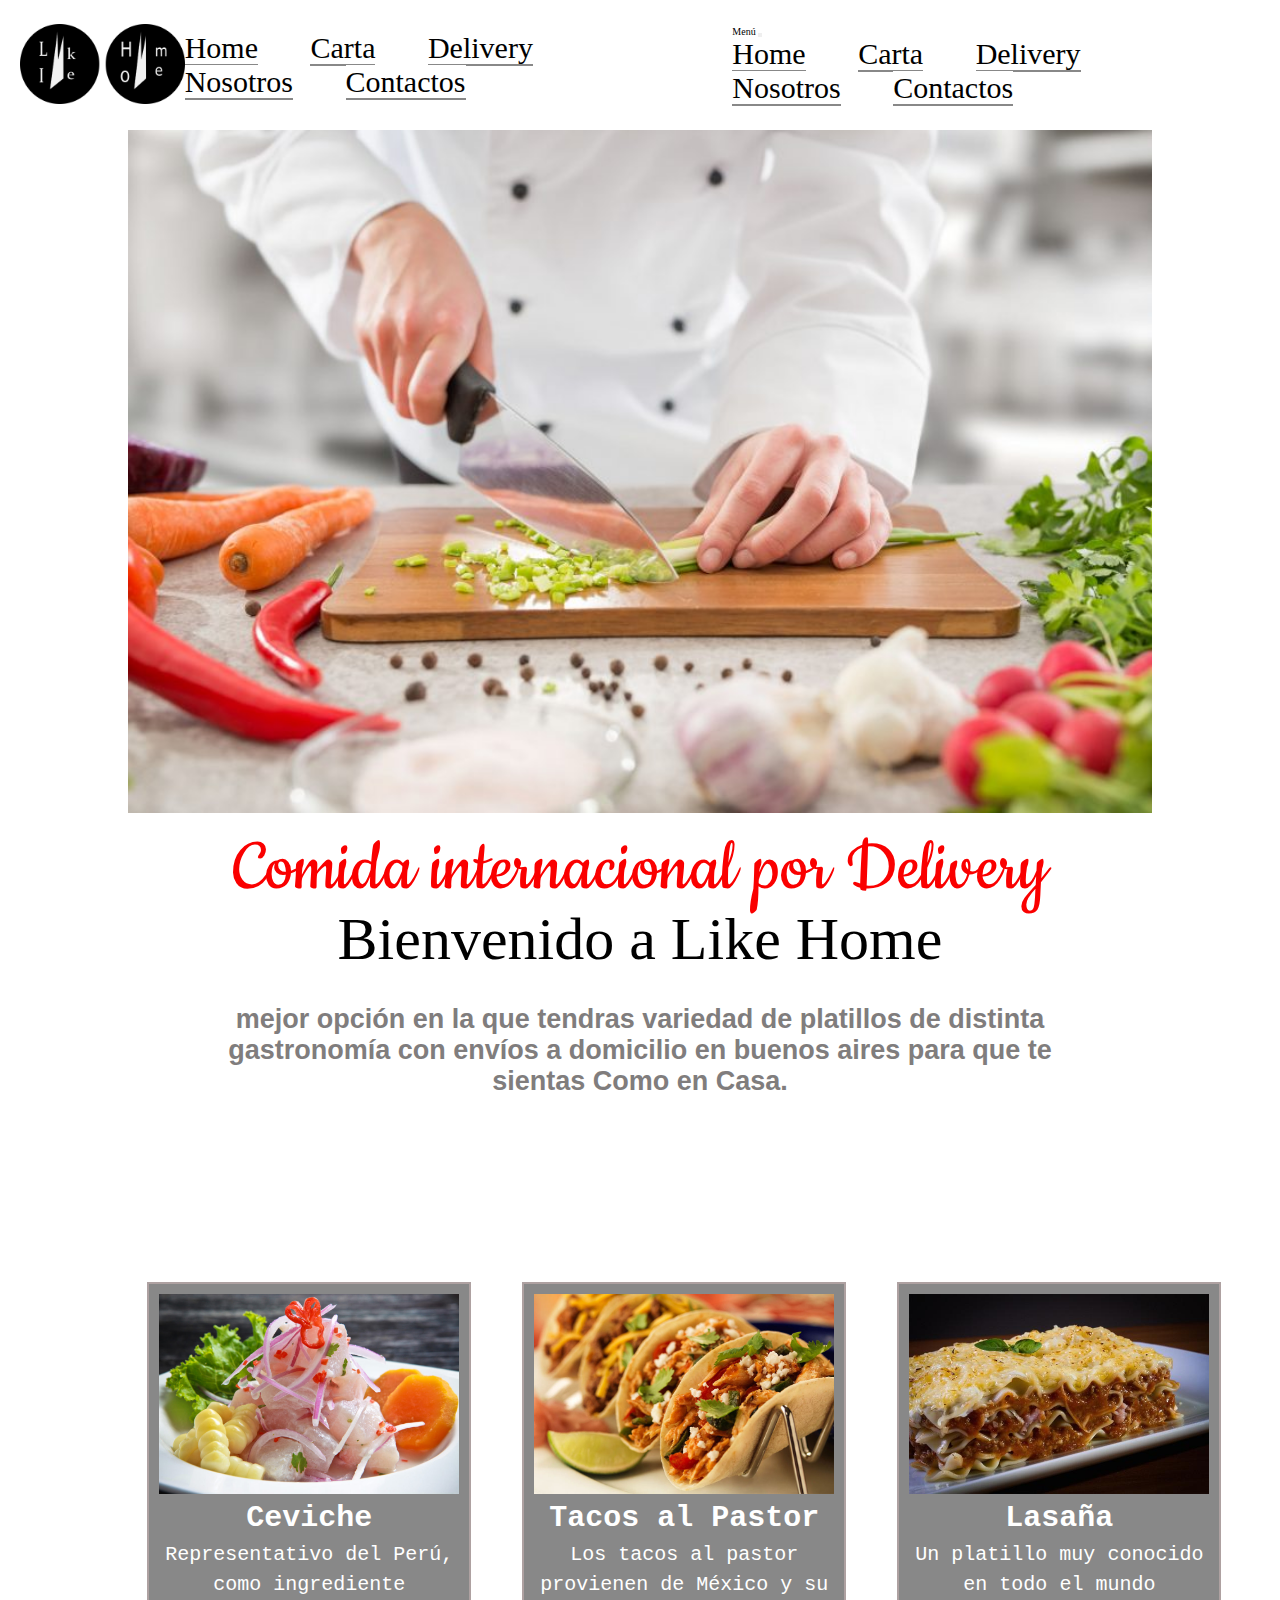
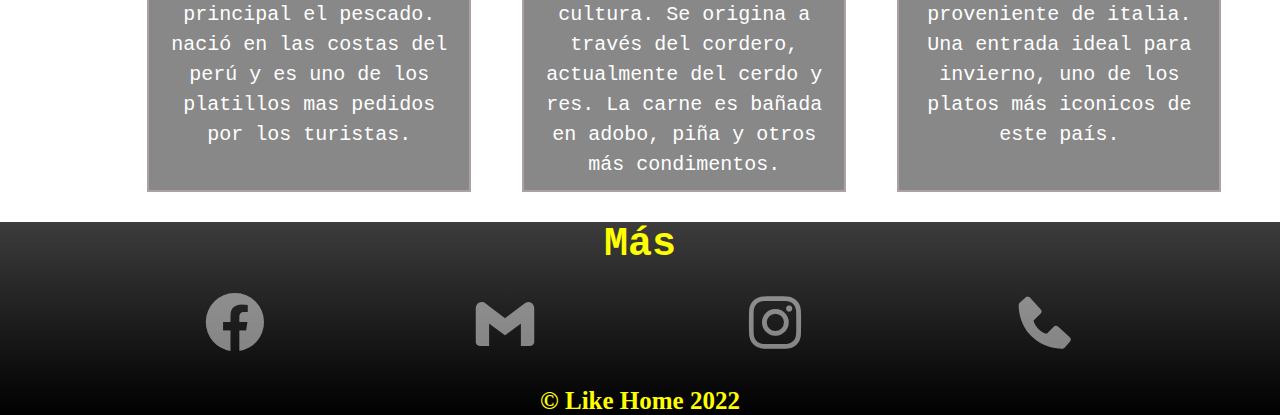
<file: index.html>
<!DOCTYPE html>
<html lang="es">
<head>
    <meta charset="UTF-8" />
    <meta http-equiv="X-UA-Compatible" content="IE=edge" />
    <meta name="description" content="Somos una cadena de restaurantes por Delivery de excelente sabor y calidad en Buenos Aires, Argentina especializado en la comida Mexicana, Italiana y Peruana. ">
    <meta name="keywrods" content="comida rapida, comida Delivery, comida mexicana, Comida peruana, comida italiana, like home">
    <meta name="viewport" content="width=device-width, initial-scale=1.0px" />
    <link href="https://cdn.jsdelivr.net/npm/bootstrap@5.1.3/dist/css/bootstrap.min.css" rel="stylesheet"
    integrity="sha384-1BmE4kWBq78iYhFldvKuhfTAU6auU8tT94WrHftjDbrCEXSU1oBoqyl2QvZ6jIW3" crossorigin="anonymous" />
    <link rel="stylesheet" href="style.css" />
    <title>Like Home</title>
    <link rel="preconnect" href="https://fonts.googleapis.com" />
    <link rel="preconnect" href="https://fonts.gstatic.com" crossorigin />
    <link href="https://fonts.googleapis.com/css2?family=Cookie&display=swap" rel="stylesheet" />
    <link href="https://unpkg.com/boxicons@2.1.1/css/boxicons.min.css" rel="stylesheet" />
</head>
<body>
    <div id="main">
        <header>
            <a href="index.html"><img class="tamañoLogo" src="img/logo.png" /></a>
            <nav>
                <ul class="navbarNav">
                    <li>
                        <a class="transitionNav" href="index.html">Home</a>
                    </li>
                    <li>
                        <a class="transitionNav" href="html/carta.html">Carta</a>
                    </li>
                    <li>
                        <a class="transitionNav" href="html/delivery.html">Delivery</a>
                    </li>
                    <li>
                        <a class="transitionNav" href="html/nosotros.html">Nosotros</a>
                    </li>
                    <li>
                        <a class="transitionNav" href="html/contactos.html">Contactos</a>
                    </li>
                </ul>
            </nav>
            <a class="btn" data-bs-toggle="offcanvas" href="#offcanvasExample" role="button" aria-controls="offcanvasExample">
                <span class="btn_mobile">
                    <i id="menú" class='bx bx-menu'></i>
                </span>
            </a>
            <div class="offcanvas offcanvas-start" tabindex="-1" id="offcanvasExample" aria-labelledby="offcanvasExampleLabel">
                <div class="d-flex justify-content-between">
                    <span class="MenúDesplegable">Menú</span>
                    <button id="BotonCerrarNav" type="button" class="btn-close text-reset" data-bs-dismiss="offcanvas" aria-label="Close"></button>
                </div>
                  <div class="offcanvas-body">
                    <ul class="navbarNav">
                        <li>
                            <a class="transitionNav" href="index.html">Home</a>
                        </li>
                        <li>
                            <a class="transitionNav" href="html/carta.html">Carta</a>
                        </li>
                        <li>
                            <a class="transitionNav" href="html/delivery.html">Delivery</a>
                        </li>
                        <li>
                            <a class="transitionNav" href="html/nosotros.html">Nosotros</a>
                        </li>
                        <li>
                            <a class="transitionNav" href="html/contactos.html">Contactos</a>
                        </li>
                    </ul>
                  </div>
            </div>
        </header>
        <section class="sect1">
            <article class="fondoInicial">
                <img src="img/imagen-de-inicio.jpg" class="imagenInicio" />
                <div id="TituloSpam">Comida internacional por Delivery</div>
                <div id="tituloPrincipal">Bienvenido a Like Home</div>
                <p class="parrafoBienvenida">
                    mejor opción en la que tendras variedad de platillos de distinta
                    gastronomía con envíos a domicilio en buenos aires para que te
                    sientas Como en Casa.
                </p>
            </article>
        </section>
        <section class="sect2" id="fondo2">
            <h2>Los más pedidos</h2>
            <div class="flexColumnRow">
                <article id="articulo" class="boxModel">
                    <img src="img/ceviche.jpg" class="tamañoImagen" />
                    <h3 class="titulosImagen">Ceviche</h3>
                    <p class="parrafoMain">
                        Representativo del Perú, como ingrediente principal el pescado.
                        nació en las costas del perú y es uno de los platillos mas pedidos
                        por los turistas.
                    </p>
                </article>
                <article class="boxModel">
                    <img src="img/tacos-al-pastor.jpg" class="tamañoImagen" />
                    <h3 class="titulosImagen">Tacos al Pastor</h3>
                    <p class="parrafoMain">
                        Los tacos al pastor provienen de México y su cultura. Se origina a
                        través del cordero, actualmente del cerdo y res. La carne es
                        bañada en adobo, piña y otros más condimentos.
                    </p>
                </article>
                <article id="articulo3" class="boxModel">
                    <img src="img/lasana.jpg" class="tamañoImagen"/>
                    <h3 class="titulosImagen">Lasaña</h3>
                    <p class="parrafoMain">
                        Un platillo muy conocido en todo el mundo proveniente de italia.
                        Una entrada ideal para invierno, uno de los platos más iconicos de
                        este país.
                    </p>
                </article>
            </div>
        </section>
        <footer>
            <h4 id="tituloFooter">Más</h4>
            <div class="flexRow">
                <a class="transitionFooter" href="https://www.facebook.com" target="_blank">
                    <i class="bx bxl-facebook-circle"></i></a>
                <a class="transitionFooter" href="https://www.gmail.com" target="_blank">
                    <i class="bx bxl-gmail"></i></a>
                <a class="transitionFooter" href="https://www.instagram.com" target="_blank">
                    <i class="bx bxl-instagram"></i></a>
                <a class="transitionFooter" href="html/contactos.html">
                    <i class="bx bxs-phone"></i></a>
            </div>
            <p id="copyright">© Like Home 2022</p>
        </footer>
    </div>
    <script src="https://cdn.jsdelivr.net/npm/bootstrap@5.1.3/dist/js/bootstrap.bundle.min.js"
        integrity="sha384-ka7Sk0Gln4gmtz2MlQnikT1wXgYsOg+OMhuP+IlRH9sENBO0LRn5q+8nbTov4+1p" crossorigin="anonymous">
    </script>
    <script src="https://cdn.jsdelivr.net/npm/@popperjs/core@2.10.2/dist/umd/popper.min.js"
        integrity="sha384-7+zCNj/IqJ95wo16oMtfsKbZ9ccEh31eOz1HGyDuCQ6wgnyJNSYdrPa03rtR1zdB" crossorigin="anonymous">
    </script>
    <script src="https://cdn.jsdelivr.net/npm/bootstrap@5.1.3/dist/js/bootstrap.min.js"
        integrity="sha384-QJHtvGhmr9XOIpI6YVutG+2QOK9T+ZnN4kzFN1RtK3zEFEIsxhlmWl5/YESvpZ13" crossorigin="anonymous">
    </script>
</body>
</html>
</file>
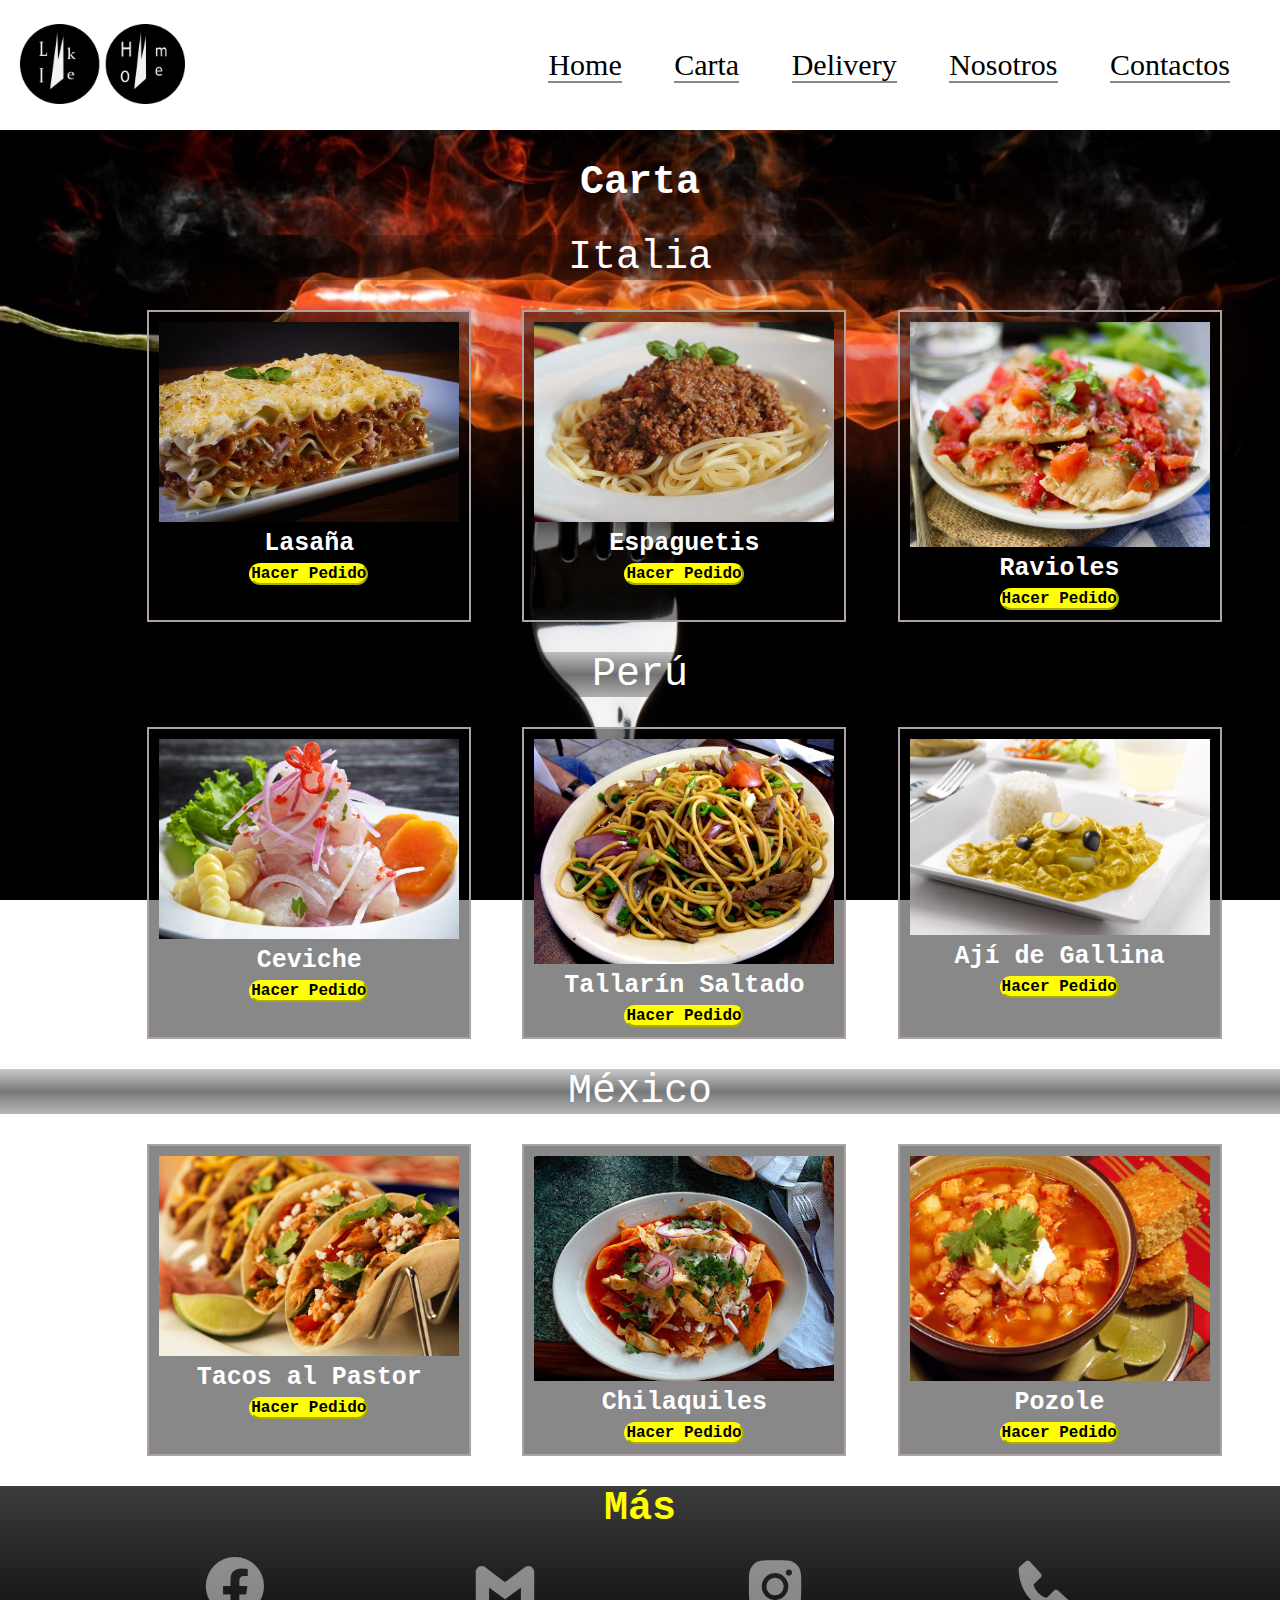
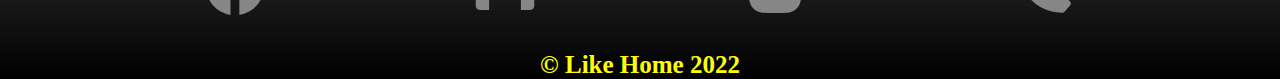
<file: html/carta.html>
<!DOCTYPE html>
<html lang="en">

<head>
    <meta charset="UTF-8">
    <meta http-equiv="X-UA-Compatible" content="IE=edge">
    <meta name="viewport" content="width=device-width, initial-scale=1.0px" />
    <link href="https://cdn.jsdelivr.net/npm/bootstrap@5.1.3/dist/css/bootstrap.min.css" rel="stylesheet"
        integrity="sha384-1BmE4kWBq78iYhFldvKuhfTAU6auU8tT94WrHftjDbrCEXSU1oBoqyl2QvZ6jIW3" crossorigin="anonymous">
    <link rel="stylesheet" href="../style.css">
    <title>Like Home</title>
    <link href='https://unpkg.com/boxicons@2.1.1/css/boxicons.min.css' rel='stylesheet'>
</head>

<body>
    <div id="main">
        <header>
            <a href="../index.html"><img class="tamañoLogo" src="../img/logo.png"></a>
            <nav>
                <a><i id="menú" class='bx bx-menu'></i></a>
                <ul>
                    <li><a class="transitionNav" href="../index.html">Home</a></li>
                    <li><a class="transitionNav" href="carta.html">Carta</a></li>
                    <li><a class="transitionNav" href="delivery.html">Delivery</a></li>
                    <li><a class="transitionNav" href="nosotros.html">Nosotros</a></li>
                    <li><a class="transitionNav" href="contactos.html">Contactos</a></li>
                </ul>
            </nav>
        </header>
        <main class="sect1">
            <h2>Carta</h2>
            <section>
                <h3 class="nombresPaises">Italia</h3>
                <div class="flexColumnRow">
                    <article class="boxModel" class="bordesCarta">
                        <img src="../img/lasana.jpg" class="tamañoImagen">
                        <div>
                            <h4 class="titulosImagen">Lasaña</h4>
                            <button class="botonPedir"><a href="delivery.html">Hacer Pedido</a></button>
                        </div>
                    </article>
                    <article class="boxModel" class="tamañoImagen">
                        <img src="../img/bolonesa.jpg" class="tamañoImagen">
                        <div>
                            <h4 class="titulosImagen">Espaguetis</h4>
                            <button class="botonPedir"><a href="delivery.html">Hacer Pedido</a></button>
                        </div>
                    </article>
                    <article class="boxModel">
                        <img src="../img/ravioles.jpg" class="tamañoImagen">
                        <div>
                            <h4 class="titulosImagen">Ravioles</h4>
                            <button class="botonPedir"><a href="delivery.html">Hacer Pedido</a></button>
                        </div>
                    </article>
                </div>
            </section>
            <section>
                <h3 class="nombresPaises">Perú</h3>
                <div class="flexColumnRow">
                    <article class="boxModel">
                        <img src="../img/ceviche.jpg" class="tamañoImagen">
                        <div>
                            <h4 class="titulosImagen">Ceviche</h4>
                            <button class="botonPedir"><a href="delivery.html">Hacer Pedido</a></button>
                        </div>
                    </article>
                    <article class="boxModel">
                        <img src="../img/tallarin-saltado.jpg" class="tamañoImagen">
                        <div>
                            <h4 class="titulosImagen">Tallarín Saltado</h4>
                            <button class="botonPedir"><a href="delivery.html">Hacer Pedido</a></button>
                        </div>
                    </article>
                    <article class="boxModel">
                        <img src="../img/aji-de-gallina.jpg" class="tamañoImagen">
                        <div>
                            <h4 class="titulosImagen">Ají de Gallina</h4>
                            <button class="botonPedir"><a href="delivery.html">Hacer Pedido</a></button>
                        </div>
                    </article>
                </div>
            </section>
            <section>
                <h3 class="nombresPaises">México</h3>
                <div class="flexColumnRow">
                    <article class="boxModel">
                        <img src="../img/tacos-al-pastor.jpg" class="tamañoImagen">
                        <div>
                            <h4 class="titulosImagen">Tacos al Pastor</h4>
                            <button class="botonPedir"><a href="delivery.html">Hacer Pedido</a></button>
                        </div>
                    </article>
                    <article class="boxModel">
                        <img src="../img/chilaquiles.jpg" class="tamañoImagen">
                        <div>
                            <h4 class="titulosImagen">Chilaquiles</h4>
                            <button class="botonPedir"><a href="delivery.html">Hacer Pedido</a></button>
                        </div>
                    </article>
                    <article class="boxModel">
                        <img src="../img/Pozole.jpg" class="tamañoImagen">
                        <div>
                            <h4 class="titulosImagen">Pozole</h4>
                            <button class="botonPedir"><a href="delivery.html">Hacer Pedido</a></button>
                        </div>
                    </article>
                </div>
            </section>
        </main>
        <footer>
            <h4 id="tituloFooter">Más</h4>
            <div class="flexRow">
                <a class="transitionFooter" href="https://www.facebook.com" target="_blank">
                    <i class='bx bxl-facebook-circle'></i></a>
                <a class="transitionFooter" href="https://www.gmail.com" target="_blank">
                    <i class='bx bxl-gmail'></i></a>
                <a class="transitionFooter" href="https://www.instagram.com" target="_blank">
                    <i class='bx bxl-instagram-alt'></i></a>
                <a class="transitionFooter" href="contactos.html"><i class='bx bxs-phone'></i></a>
            </div>
            <p id="copyright">© Like Home 2022</p>
        </footer>
    </div>
    <script src="https://cdn.jsdelivr.net/npm/bootstrap@5.1.3/dist/js/bootstrap.bundle.min.js"
        integrity="sha384-ka7Sk0Gln4gmtz2MlQnikT1wXgYsOg+OMhuP+IlRH9sENBO0LRn5q+8nbTov4+1p" crossorigin="anonymous">
    </script>
    <script src="https://cdn.jsdelivr.net/npm/@popperjs/core@2.10.2/dist/umd/popper.min.js"
        integrity="sha384-7+zCNj/IqJ95wo16oMtfsKbZ9ccEh31eOz1HGyDuCQ6wgnyJNSYdrPa03rtR1zdB" crossorigin="anonymous">
    </script>
    <script src="https://cdn.jsdelivr.net/npm/bootstrap@5.1.3/dist/js/bootstrap.min.js"
        integrity="sha384-QJHtvGhmr9XOIpI6YVutG+2QOK9T+ZnN4kzFN1RtK3zEFEIsxhlmWl5/YESvpZ13" crossorigin="anonymous">
    </script>
</body>

</html>
</file>
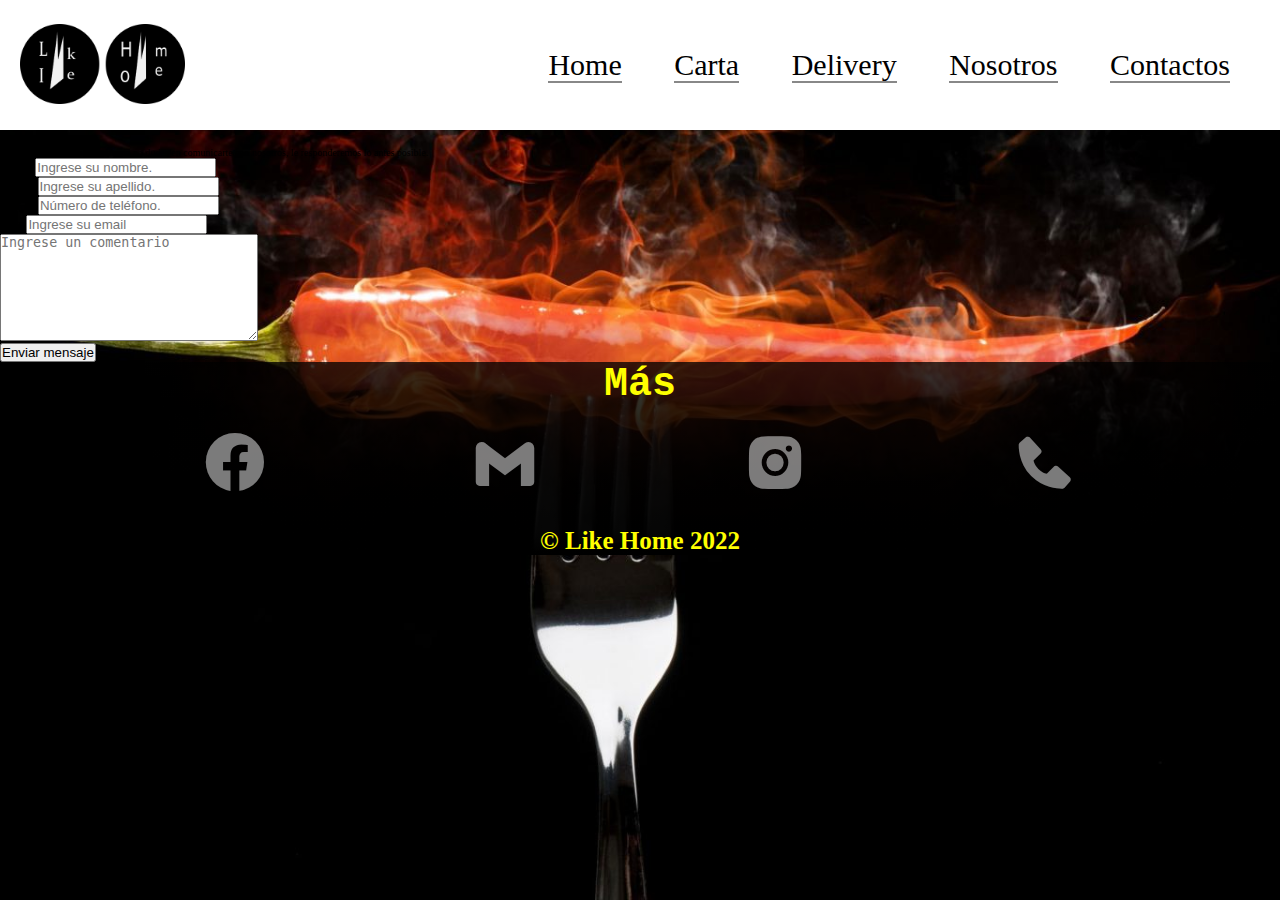
<file: html/contactos.html>
<!DOCTYPE html>
<html lang="en">

<head>
    <meta charset="UTF-8">
    <meta http-equiv="X-UA-Compatible" content="IE=edge">
    <meta name="viewport" content="width=device-width, initial-scale=1.0px" />
    <link href="https://cdn.jsdelivr.net/npm/bootstrap@5.1.3/dist/css/bootstrap.min.css" rel="stylesheet"
        integrity="sha384-1BmE4kWBq78iYhFldvKuhfTAU6auU8tT94WrHftjDbrCEXSU1oBoqyl2QvZ6jIW3" crossorigin="anonymous">
    <link rel="stylesheet" href="../style.css">
    <title>Like Home</title>
    <link href='https://unpkg.com/boxicons@2.1.1/css/boxicons.min.css' rel='stylesheet'>
</head>

<body>
    <div id="main">
        <header>
            <a href="../index.html"><img class="tamañoLogo" src="../img/logo.png"></a>
            <nav>
                <i id="menú" class='bx bx-menu'></i>
                <ul>
                    <li><a class="transitionNav" href="../index.html">Home</a></li>
                    <li><a class="transitionNav" href="carta.html">Carta</a></li>
                    <li><a class="transitionNav" href="delivery.html">Delivery</a></li>
                    <li><a class="transitionNav" href="nosotros.html">Nosotros</a></li>
                    <li><a class="transitionNav" href="contactos.html">Contactos</a></li>
                </ul>
            </nav>
        </header>
        <section id="sect1">
            <h2>Contactos</h2>
            <p class="parrafoMenu">Si tenes alguna duda o problema no dudes en comunicarte con
                nosotros, le responderemos lo antes posible.
            </p>
            <form action="" method="GET">
                <div>
                    <label for="nombre" class="">Nombre</label>
                    <input class="inputTamaño" type="text" name="nombre" id="nombre" placeholder="Ingrese su nombre.">
                </div>
                <div>
                    <label class="inputTamaño" for="apellido">Apellido</label>
                    <input class="inputTamaño" type="text" name="apellido" id="apellido"
                        placeholder="Ingrese su apellido.">
                </div>
                <div>
                    <label for="telefono">Telefono</label>
                    <input class="inputTamaño" type="number" name="telefono" id="telefono"
                        placeholder="Número de teléfono.">
                </div>
                <div class="emailImput">
                    <label for="email">Email</label>
                    <input class="inputTamaño" type="email" name="email" id="email" placeholder="Ingrese su email">
                </div>
                <textarea cols="30" rows="7" maxlength="200" name="comentario" id="comentario"
                    placeholder="Ingrese un comentario"></textarea>
                <div>
                    <button class="inputTamaño">Enviar mensaje</button>
                </div>
            </form>
        </section>
        <footer>
            <h4 id="tituloFooter">Más</h4>
            <div class="flexRow">
                <a class="transitionFooter" href="https://www.facebook.com" target="_blank"><i
                        class='bx bxl-facebook-circle'></i></a>
                <a class="transitionFooter" href="https://www.gmail.com" target="_blank"><i
                        class='bx bxl-gmail'></i></a>
                <a class="transitionFooter" href="https://www.instagram.com" target="_blank"><i
                        class='bx bxl-instagram-alt'></i></a>
                <a class="transitionFooter" href="contactos.html"><i class='bx bxs-phone'></i></a>
            </div>
            <p id="copyright">© Like Home 2022</p>
        </footer>
    </div>
</body>

</html>
</file>
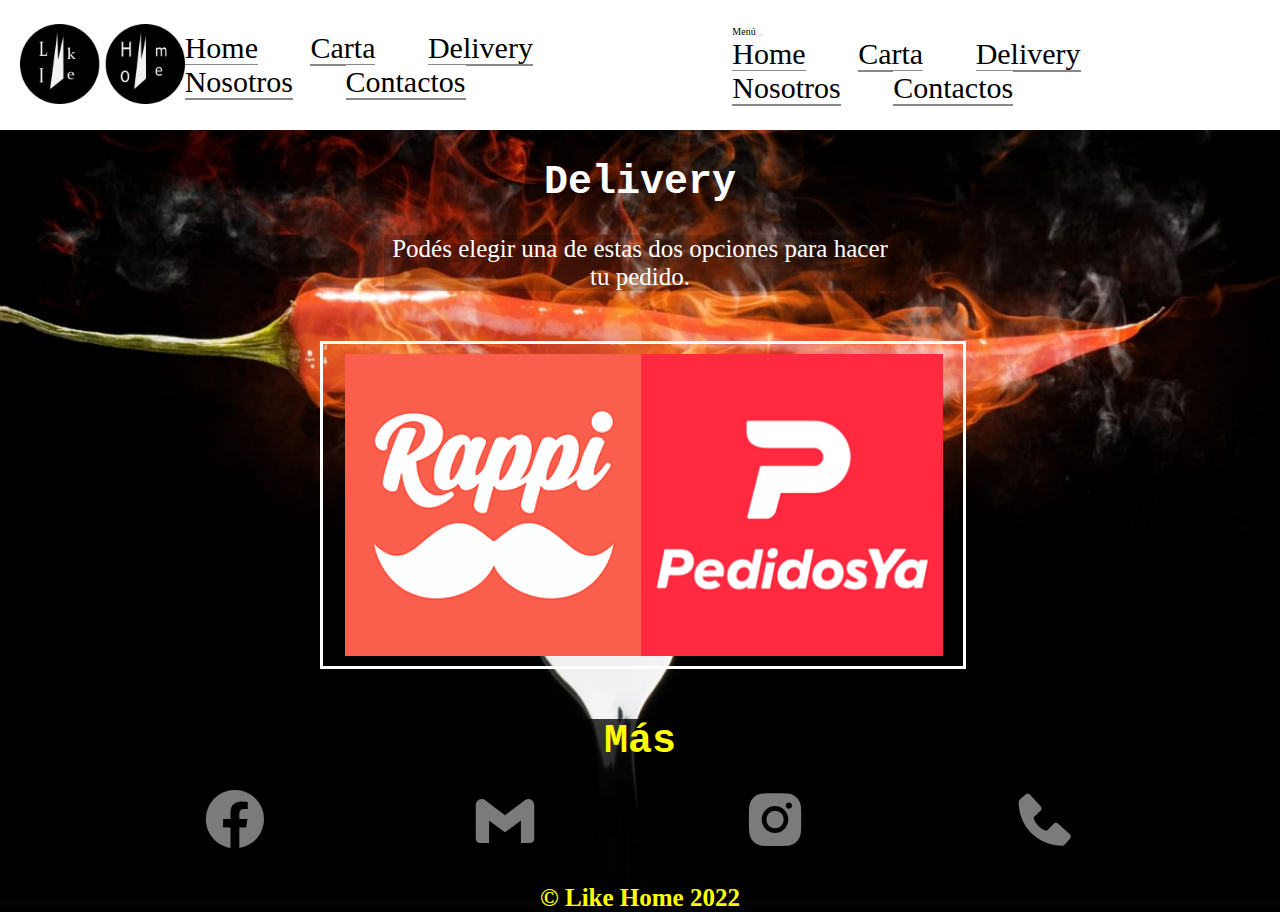
<file: html/delivery.html>
<!DOCTYPE html>
<html lang="en">
<head>
    <meta charset="UTF-8">
    <meta http-equiv="X-UA-Compatible" content="IE=edge">
    <meta name="viewport" content="width=device-width, initial-scale=1.0px"/>
    <link href="https://cdn.jsdelivr.net/npm/bootstrap@5.1.3/dist/css/bootstrap.min.css" rel="stylesheet" integrity="sha384-1BmE4kWBq78iYhFldvKuhfTAU6auU8tT94WrHftjDbrCEXSU1oBoqyl2QvZ6jIW3" crossorigin="anonymous">
    <link rel="stylesheet" href="../style.css">
    <title>Like Home</title>
    <link href='https://unpkg.com/boxicons@2.1.1/css/boxicons.min.css' rel='stylesheet'>
</head>
<body>
<div id="main">
    <header>
        <a href="../index.html"><img class="tamañoLogo" src="../img/logo.png"></a>
    <nav>
        <ul>
            <li><a class="transitionNav" href="../index.html">Home</a></li>
            <li><a class="transitionNav" href="carta.html">Carta</a></li>
            <li><a class="transitionNav" href="delivery.html">Delivery</a></li>
            <li><a class="transitionNav" href="nosotros.html">Nosotros</a></li>
            <li><a class="transitionNav" href="contactos.html">Contactos</a></li>
        </ul>
    </nav>
    <a class="btn" data-bs-toggle="offcanvas" href="#offcanvasExample" role="button" aria-controls="offcanvasExample">
        <span class="btn_mobile">
            <i id="menú" class='bx bx-menu'></i>
        </span>
    </a>
    <div class="offcanvas offcanvas-start" tabindex="-1" id="offcanvasExample" aria-labelledby="offcanvasExampleLabel">
        <div class="d-flex justify-content-between">
            <span class="MenúDesplegable">Menú</span>
            <button id="BotonCerrarNav" type="button" class="btn-close text-reset" data-bs-dismiss="offcanvas" aria-label="Close"></button>
        </div>
          <div class="offcanvas-body">
            <ul class="navbarNav">
                <li>
                    <a class="transitionNav" href="../index.html">Home</a>
                </li>
                <li>
                    <a class="transitionNav" href="carta.html">Carta</a>
                </li>
                <li>
                    <a class="transitionNav" href="delivery.html">Delivery</a>
                </li>
                <li>
                    <a class="transitionNav" href="nosotros.html">Nosotros</a>
                </li>
                <li>
                    <a class="transitionNav" href="contactos.html">Contactos</a>
                </li>
            </ul>
          </div>
    </div>
    </header>
    <main class="sect1">
        <h2 id="tituloDelivery">Delivery</h2>
        <p id="parrafoDelivery">Podés elegir una de estas dos opciones para hacer tu pedido.</p>
        <div id="delivery" id="flexColumnRow">
            <a target="_blank" href="https://www.rappi.com.ar"><img src="../img/rappi.png" class="imgDelivery"></a>
            <a target="_blank" href="https://www.pedidosya.com.ar"><img src="../img/pedidosya.png" class="imgDelivery"></a>
        </div>
    </main>
    <footer>
        <h4 id="tituloFooter">Más</h4>
        <div class="flexRow">
        <a class="transitionFooter" href="https://www.facebook.com" target="_blank"><i class='bx bxl-facebook-circle'></i></a>
        <a class="transitionFooter" href="https://www.gmail.com" target="_blank"><i class='bx bxl-gmail'></i></a>
        <a class="transitionFooter"  href="https://www.instagram.com" target="_blank"><i class='bx bxl-instagram-alt'></i></a>
        <a class="transitionFooter" href="contactos.html"><i class='bx bxs-phone'></i></a>
        </div>
        <p id="copyright">© Like Home 2022</p>
    </footer>
</div>
<script src="https://cdn.jsdelivr.net/npm/bootstrap@5.1.3/dist/js/bootstrap.bundle.min.js"
        integrity="sha384-ka7Sk0Gln4gmtz2MlQnikT1wXgYsOg+OMhuP+IlRH9sENBO0LRn5q+8nbTov4+1p" crossorigin="anonymous">
    </script>
    <script src="https://cdn.jsdelivr.net/npm/@popperjs/core@2.10.2/dist/umd/popper.min.js"
        integrity="sha384-7+zCNj/IqJ95wo16oMtfsKbZ9ccEh31eOz1HGyDuCQ6wgnyJNSYdrPa03rtR1zdB" crossorigin="anonymous">
    </script>
    <script src="https://cdn.jsdelivr.net/npm/bootstrap@5.1.3/dist/js/bootstrap.min.js"
        integrity="sha384-QJHtvGhmr9XOIpI6YVutG+2QOK9T+ZnN4kzFN1RtK3zEFEIsxhlmWl5/YESvpZ13" crossorigin="anonymous">
    </script>
</body>
</html>
</file>
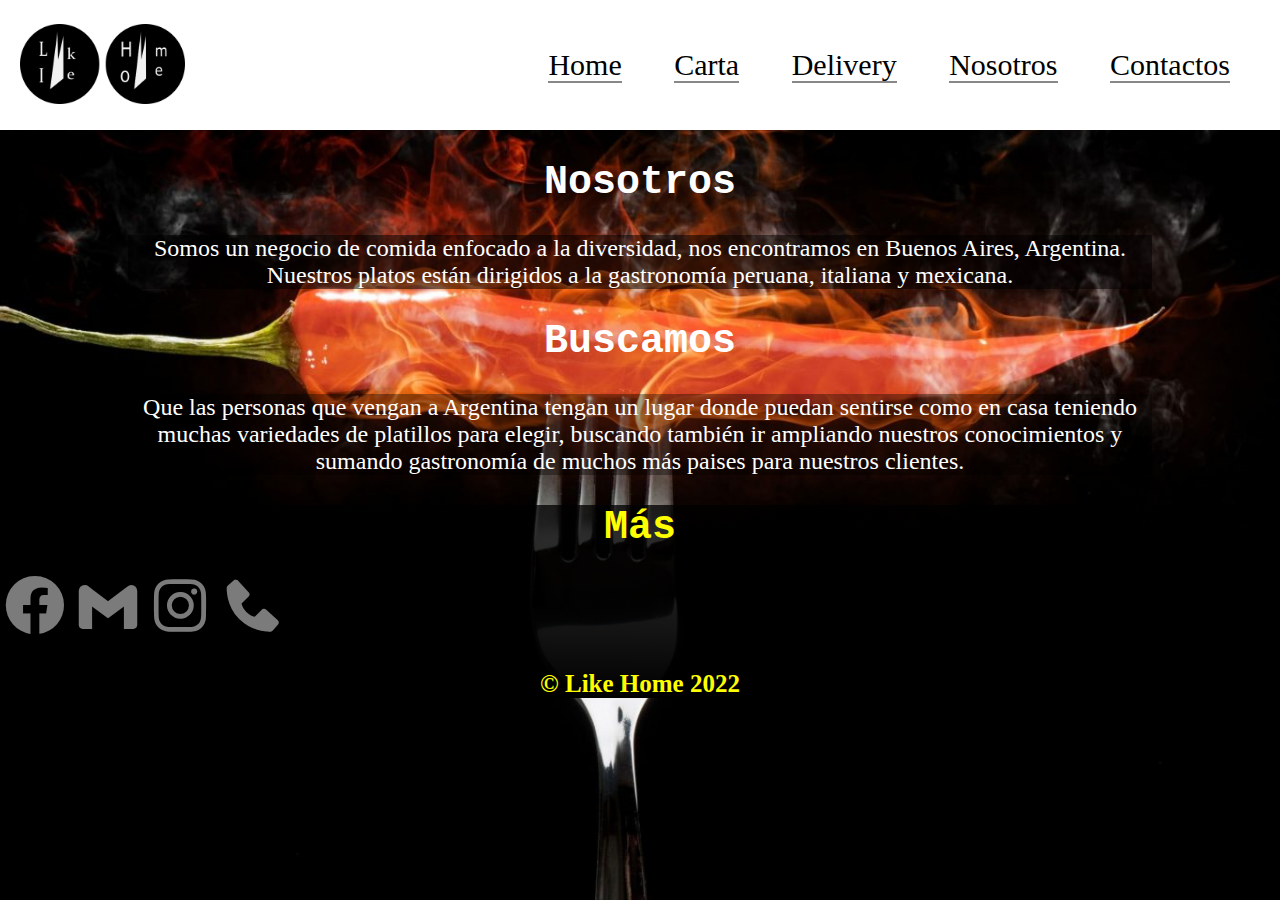
<file: html/nosotros.html>
<!DOCTYPE html>
<html lang="en">
<head>
    <meta charset="UTF-8">
    <meta http-equiv="X-UA-Compatible" content="IE=edge">
    <link rel="stylesheet" href="../style.css">
    <link href="https://cdn.jsdelivr.net/npm/bootstrap@5.1.3/dist/css/bootstrap.min.css" rel="stylesheet" integrity="sha384-1BmE4kWBq78iYhFldvKuhfTAU6auU8tT94WrHftjDbrCEXSU1oBoqyl2QvZ6jIW3" crossorigin="anonymous">
    <title>Like Home</title>
    <link href='https://unpkg.com/boxicons@2.1.1/css/boxicons.min.css' rel='stylesheet'>
</head>
<body>
<div id="main">
    <header  class="navbar navbar-light bg-white">
        <a href="../index.html"><img class="tamañoLogo" src="../img/logo.png"></a>
    <nav>
        <a><i id="menú" class='bx bx-menu'></i></a>
        <ul class="list-inline list-unstyled">
            <li class="list-inline-item m-3"><a class="transitionNav" href="../index.html">Home</a></li>
            <li class="list-inline-item m-3"><a class="transitionNav" href="carta.html">Carta</a></li>
            <li class="list-inline-item m-3"><a class="transitionNav" href="delivery.html">Delivery</a></li>
            <li class="list-inline-item m-3"><a class="transitionNav" href="nosotros.html">Nosotros</a></li>
            <li class="list-inline-item m-3"><a class="transitionNav" href="contactos.html">Contactos</a></li>
        </ul>
    </nav>
    </header>
    <section class="sect1">
            <h2 class="subtitulos">Nosotros</h2>
        <p class="parrafoMenu">
            Somos un negocio de comida enfocado a la diversidad, nos encontramos en
            Buenos Aires, Argentina. Nuestros platos están dirigidos a la gastronomía
            peruana, italiana y mexicana.
        </p>
            <h2 class="subtitulos">Buscamos</h2>
        <p id="parrafoNosotros2" class="parrafoMenu">
            Que las personas que vengan a Argentina tengan un lugar donde puedan
            sentirse como en casa teniendo muchas variedades de platillos para elegir,
            buscando también ir ampliando nuestros conocimientos y sumando gastronomía
            de muchos más paises para nuestros clientes.
        </p>
    </section>
    <footer>
        <h4 id="tituloFooter">Más</h4>
        <div class="d-flex justify-content-evenly">
            <a class="transitionFooter" href="https://www.facebook.com" target="_blank"><i class='bx bxl-facebook-circle'></i></a>
            <a class="transitionFooter" href="https://www.gmail.com" target="_blank"><i class='bx bxl-gmail'></i></a>
            <a class="transitionFooter" href="https://www.instagram.com" target="_blank"><i class='bx bxl-instagram'></i></a>
            <a class="transitionFooter" href="contactos.html"><i class='bx bxs-phone'></i></a>
        </div>
        <p id="copyright">© Like Home 2022</p>
    </footer>
</div>
<script src="https://cdn.jsdelivr.net/npm/bootstrap@5.1.3/dist/js/bootstrap.bundle.min.js" integrity="sha384-ka7Sk0Gln4gmtz2MlQnikT1wXgYsOg+OMhuP+IlRH9sENBO0LRn5q+8nbTov4+1p" crossorigin="anonymous">
</script>
<script src="https://cdn.jsdelivr.net/npm/@popperjs/core@2.10.2/dist/umd/popper.min.js" integrity="sha384-7+zCNj/IqJ95wo16oMtfsKbZ9ccEh31eOz1HGyDuCQ6wgnyJNSYdrPa03rtR1zdB" crossorigin="anonymous">
</script>
<script src="https://cdn.jsdelivr.net/npm/bootstrap@5.1.3/dist/js/bootstrap.min.js" integrity="sha384-QJHtvGhmr9XOIpI6YVutG+2QOK9T+ZnN4kzFN1RtK3zEFEIsxhlmWl5/YESvpZ13" crossorigin="anonymous">
</script>
</body>
</html>
</file>
<file: style.css>
@charset "UTF-8";
.boxModel {
  border: solid #aea1a1 2px;
  background-color: rgba(0, 0, 0, 0.468);
  padding: 10px;
  margin-left: 5%;
  height: auto;
}

* {
  margin: 0%;
  padding: 0%;
}

html {
  font-size: 62.5%;
}

html a {
  text-decoration: none;
  color: black;
}

body {
  background-image: url(img/fondo-main.jpg);
  background-repeat: no-repeat;
  background-position: center bottom;
  background-size: cover;
  background-attachment: fixed;
}

#main {
  display: -ms-grid;
  display: grid;
}

header {
  grid-area: header;
}

.setc1 {
  grid-area: sect1;
}

.sect2 {
  grid-area: sect2;
}

footer {
  grid-area: footer;
}

@media screen and (min-width: 1200px) {
  #main {
    -ms-grid-columns: auto;
        grid-template-columns: auto;
    -ms-grid-rows: 130px auto auto auto;
        grid-template-rows: 130px auto auto auto;
        grid-template-areas: "header" "sect1" "sect2" "footer";
  }
  header {
    background-color: white;
    height: 100%;
    width: 100%;
    z-index: 1;
    display: -webkit-box;
    display: -ms-flexbox;
    display: flex;
    -webkit-box-orient: horizontal;
    -webkit-box-direction: normal;
        -ms-flex-direction: row;
            flex-direction: row;
    -ms-flex-wrap: nowrap;
        flex-wrap: nowrap;
    -webkit-box-pack: justify;
        -ms-flex-pack: justify;
            justify-content: space-between;
    -webkit-box-align: center;
        -ms-flex-align: center;
            align-items: center;
  }
  header .tamañoLogo {
    margin-left: 20px;
    height: 80px;
    -webkit-transition: height 0.7s;
    transition: height 0.7s;
  }
  header .tamañoLogo:hover {
    height: 85px;
  }
  header ul {
    display: inline-block;
  }
  header ul li {
    background-color: white;
    position: relative;
    display: inline-block;
    padding-left: 0px;
    padding-right: 0px;
    padding-top: 0px;
    margin-right: 50px;
    list-style-type: none;
    font-size: 3rem;
  }
  header .transitionNav {
    border-bottom: double rgba(0, 0, 0, 0.468) 2px;
    -webkit-transition: all 0.6s;
    transition: all 0.6s;
  }
  header .transitionNav:hover {
    color: white;
    border-start-start-radius: 4rem;
    border-start-end-radius: 4rem;
    background-color: black;
    padding: 10px;
    border: solid white 2px;
  }
  header #menú {
    display: none;
  }
  .sect1 {
    height: auto;
    width: 100%;
  }
  .sect1 h2 {
    font-family: 'Courier New', Courier, monospace;
    font-size: 4rem;
    text-align: center;
    color: white;
    margin-top: 30px;
    margin-bottom: 30px;
  }
  .sect1 .fondoInicial {
    background-color: white;
    height: auto;
  }
  .sect1 .imagenInicio {
    width: 80%;
    margin-left: 10%;
  }
  .sect1 #TituloSpam {
    margin-top: 20px;
    line-height: 7rem;
    font-family: 'Cookie', cursive;
    font-size: 8rem;
    color: #fa0000;
    text-align: center;
  }
  .sect1 #tituloPrincipal {
    font-size: 6rem;
    text-align: center;
  }
  .sect1 .parrafoBienvenida {
    width: 70%;
    margin-top: 30px;
    margin-bottom: 50px;
    margin-left: 15%;
    padding-bottom: 30px;
    color: #807d7d;
    text-align: center;
    font-style: normal;
    font-family: sans-serif;
    font-weight: bold;
    font-size: 2.7rem;
    background-color: white;
  }
  .sect2 {
    height: auto;
  }
  .sect2 h2 {
    font-family: 'Courier New', Courier, monospace;
    font-size: 4rem;
    text-align: center;
    color: white;
    margin-top: 30px;
    margin-bottom: 30px;
  }
  .sect2 #fondo2 {
    background-color: rgba(0, 0, 0, 0.386);
  }
  .sect2 .flexColumnRow {
    display: -webkit-box;
    display: -ms-flexbox;
    display: flex;
    -webkit-box-orient: horizontal;
    -webkit-box-direction: normal;
        -ms-flex-direction: row;
            flex-direction: row;
    -webkit-box-pack: space-evenly;
        -ms-flex-pack: space-evenly;
            justify-content: space-evenly;
    width: 80%;
    margin-left: 7.5%;
    margin-top: 30px;
    margin-bottom: 30px;
  }
  .sect2 .tamañoImagen {
    height: 200px;
  }
  .sect2 .parrafoMain {
    font: normal 2rem/3rem "open sans", sans-serif;
    font-family: 'Courier New', Courier, monospace;
    font-weight: 100;
    color: white;
    text-align: center;
  }
  .sect2 .titulosImagen {
    font-family: 'Courier New', Courier, monospace;
    color: white;
    font-size: 3rem;
    margin-top: 5px;
    margin-bottom: 5px;
    text-align: center;
  }
  footer {
    background: -webkit-gradient(linear, left top, left bottom, from(rgba(0, 0, 0, 0.764)), to(black));
    background: linear-gradient(rgba(0, 0, 0, 0.764), black);
    height: 100%;
    width: 100%;
  }
  footer #tituloFooter {
    color: yellow;
    text-align: center;
    font-size: 4rem;
    font-family: 'Courier New', Courier, monospace;
  }
  footer .flexRow {
    display: -webkit-box;
    display: -ms-flexbox;
    display: flex;
    -webkit-box-orient: horizontal;
    -webkit-box-direction: normal;
        -ms-flex-flow: row nowrap;
            flex-flow: row nowrap;
    -webkit-box-pack: space-evenly;
        -ms-flex-pack: space-evenly;
            justify-content: space-evenly;
  }
  footer i {
    font-size: 7rem;
    color: rgba(255, 255, 255, 0.482);
    margin-top: 20px;
    margin-bottom: 30px;
  }
  footer .transitionFooter {
    -webkit-transition: 0.4s;
    transition: 0.4s;
  }
  footer .transitionFooter:hover {
    -webkit-transform: scale(1.5, 1.5);
            transform: scale(1.5, 1.5);
  }
  footer #copyright {
    font-weight: bold;
    color: yellow;
    text-align: center;
    font-size: 2.5rem;
  }
  .sect1 {
    /*carta*/
  }
  .sect1 .flexColumnRow {
    display: -webkit-box;
    display: -ms-flexbox;
    display: flex;
    -webkit-box-orient: horizontal;
    -webkit-box-direction: normal;
        -ms-flex-direction: row;
            flex-direction: row;
    -webkit-box-pack: space-evenly;
        -ms-flex-pack: space-evenly;
            justify-content: space-evenly;
    width: 80%;
    margin-left: 7.5%;
    margin-top: 30px;
    margin-bottom: 30px;
  }
  .sect1 .flexColumnRow .boxModel .tamañoImagen {
    width: 300px;
  }
  .sect1 .flexColumnRow .boxModel .titulosImagen {
    font-family: 'Courier New', Courier, monospace;
    color: white;
    font-size: 2.5rem;
    margin-top: 5px;
    margin-bottom: 5px;
    text-align: center;
  }
  .sect1 .flexColumnRow .boxModel a {
    color: black;
    -webkit-transition: all 0.6s;
    transition: all 0.6s;
  }
  .sect1 .flexColumnRow .boxModel a:hover {
    color: white;
  }
  .sect1 .nombresPaises {
    font-size: 4rem;
    font-family: 'Courier New', Courier, monospace;
    color: white;
    font-weight: 530;
    text-align: center;
    background: -webkit-gradient(linear, left top, left bottom, from(rgba(0, 0, 0, 0.208)), color-stop(rgba(0, 0, 0, 0.53)), to(rgba(0, 0, 0, 0.283)));
    background: linear-gradient(rgba(0, 0, 0, 0.208), rgba(0, 0, 0, 0.53), rgba(0, 0, 0, 0.283));
  }
  .sect1 .botonPedir {
    margin-left: 30%;
    background-color: yellow;
    border-radius: 2rem;
    border-color: yellow;
    font-family: 'Courier New', Courier, monospace;
    font-weight: 700;
    font-size: 1.6rem;
    -webkit-transition: all 0.6s;
    transition: all 0.6s;
  }
  .sect1 .botonPedir:hover {
    border-color: #f2ff00;
    background-color: rgba(0, 0, 0, 0.92);
    padding: 0px;
  }
  /*DELIVERY*/
  .sect1 #parrafoDelivery {
    background-color: rgba(0, 0, 0, 0.187);
    font-size: 2.5rem;
    color: white;
    width: 40%;
    text-align: center;
    margin-left: 30%;
    margin-bottom: 50px;
  }
  .sect1 #delivery {
    display: -webkit-box;
    display: -ms-flexbox;
    display: flex;
    -ms-flex-pack: distribute;
        justify-content: space-around;
    border: solid white 3px;
    width: 50%;
    margin-bottom: 50px;
    padding-top: 10px;
    padding-bottom: 10px;
    margin-left: 25%;
  }
  .sect1 .imgDelivery {
    height: 100%;
  }
  .sect1 #parrafoDelivery {
    background-color: rgba(0, 0, 0, 0.187);
    font-size: 2.5rem;
    color: white;
    width: 40%;
    text-align: center;
  }
  .sect1 {
    /*GRID NOSOTROS*/
  }
  .sect1 .parrafoMenu {
    font-size: 2.4rem;
    background-color: rgba(0, 0, 0, 0.511);
    color: white;
    width: 80%;
    margin-left: 10%;
    text-align: center;
    margin-top: 20px;
  }
  .sect1 #parrafoNosotros2 {
    width: 80%;
    margin-left: 10%;
    margin-bottom: 30px;
    background-color: rgba(0, 0, 0, 0.365);
  }
  /*CONTACTOS*/
  .sect1 form {
    background-color: rgba(219, 215, 215, 0.435);
    height: auto;
    width: 40%;
    margin-left: 30%;
    font-size: 2rem;
    margin-top: 50px;
    margin-bottom: 50px;
    text-align: center;
  }
  .sect1 form .inputTamaño {
    padding: 5px 5px 5px 5px;
    margin: 10px 10px 10px 10px;
  }
  .sect1 form textarea {
    width: 90%;
  }
  .sect1 form button {
    background-color: yellow;
    margin-left: 28%;
    border-bottom: solid grey 4px;
    border-right: solid grey 4px;
    border-top: double white 6px;
    border-left: double white 6px;
    font-family: 'Courier New', Courier, monospace;
    font-weight: 700;
    font-size: 1.6rem;
  }
}

@media screen and (max-width: 1199px) {
  #main {
    -ms-grid-columns: auto;
        grid-template-columns: auto;
    -ms-grid-rows: 100px auto auto auto;
        grid-template-rows: 100px auto auto auto;
        grid-template-areas: "header" "sect1" "sect2" "footer";
  }
  /*INDEX*/
  header {
    background-color: white;
    height: 100%;
    width: 100%;
    z-index: 1;
    display: -webkit-box;
    display: -ms-flexbox;
    display: flex;
    -webkit-box-orient: horizontal;
    -webkit-box-direction: normal;
        -ms-flex-direction: row;
            flex-direction: row;
    -ms-flex-wrap: nowrap;
        flex-wrap: nowrap;
    -webkit-box-pack: justify;
        -ms-flex-pack: justify;
            justify-content: space-between;
    -webkit-box-align: center;
        -ms-flex-align: center;
            align-items: center;
  }
  header .tamañoLogo {
    height: 5.2rem;
    margin-left: 5px;
    position: relative;
    -webkit-transition: height 0.7s;
    transition: height 0.7s;
  }
  header .tamañoLogo:hover {
    height: 5.4rem;
  }
  header .tamañoLogo:hover {
    height: 5.4rem;
  }
  header ul li a {
    color: black;
    position: relative;
    display: inline-block;
    padding-top: 0px;
    margin-right: 50px;
    margin-top: 2rem;
    list-style-type: none;
    font-size: 2rem;
    text-align: center;
    margin-left: 10%;
  }
  header ul li {
    display: -webkit-box;
    display: -ms-flexbox;
    display: flex;
    -webkit-box-orient: vertical;
    -webkit-box-direction: normal;
        -ms-flex-direction: column;
            flex-direction: column;
    text-align: center;
  }
  header nav ul {
    display: none;
  }
  header #menú {
    display: -webkit-inline-box;
    display: -ms-inline-flexbox;
    display: inline-flex;
    cursor: pointer;
    position: relative;
    font-size: 5.2rem;
    color: black;
    background: -webkit-gradient(linear, left top, left bottom, from(rgba(220, 220, 220, 0)), to(rgba(198, 198, 198, 0.292)));
    background: linear-gradient(rgba(220, 220, 220, 0), rgba(198, 198, 198, 0.292));
  }
  header .MenúDesplegable {
    font-size: 2.5rem;
    color: black;
  }
  header #BotonCerrarNav {
    font-size: 3rem;
  }
  .sect1 .fondoInicial {
    background-color: white;
    height: AUTO;
    width: 100%;
  }
  .sect1 .imagenInicio {
    width: 100%;
  }
  .sect1 #TituloSpam {
    font-size: 5rem;
    margin-top: 5px;
    font-family: 'Cookie', cursive;
    color: red;
    text-align: center;
  }
  .sect1 #tituloPrincipal {
    font-size: 4.5rem;
    text-align: center;
  }
  .sect1 .parrafoBienvenida {
    margin-top: 10px;
    margin-bottom: 10px;
    padding-bottom: 20px;
    color: rgba(0, 0, 0, 0.682);
    text-align: center;
    font-family: sans-serif;
    font-size: 3.2rem;
    width: 80%;
    margin-left: 10%;
  }
  .sect1 h2 {
    font-family: 'Courier New', Courier, monospace;
    font-size: 6rem;
    text-align: center;
    color: #dedede;
    margin-top: 0px;
  }
  .sect2 {
    width: 100%;
    height: 100%;
  }
  .sect2 h2 {
    font-family: 'Courier New', Courier, monospace;
    font-size: 3.5rem;
    text-align: center;
    color: #dedede;
    margin-top: 0px;
  }
  .sect2 .flexColumnRow {
    display: -webkit-box;
    display: -ms-flexbox;
    display: flex;
    -webkit-box-orient: vertical;
    -webkit-box-direction: normal;
        -ms-flex-direction: column;
            flex-direction: column;
    -ms-flex-wrap: nowrap;
        flex-wrap: nowrap;
    -webkit-box-pack: space-evenly;
        -ms-flex-pack: space-evenly;
            justify-content: space-evenly;
    margin-left: 13.5%;
    width: 70% !important;
    height: auto;
    margin-top: 20px;
    text-align: center;
  }
  .sect2 .flexColumnRow .boxModel {
    border: solid #9b8989 2px;
    background-color: rgba(0, 0, 0, 0.442);
    padding-left: 10px;
    padding-right: 10px;
    padding-top: 10px;
    padding-bottom: 10px;
    margin-bottom: 50px;
  }
  .sect2 .flexColumnRow .boxModel .tamañoImagen {
    width: 95%;
  }
  .sect2 .flexColumnRow .boxModel .titulosImagen {
    font-family: 'Courier New', Courier, monospace;
    color: white;
    font-size: 4rem;
    font-weight: 100;
    margin-top: 5px;
    margin-bottom: 5px;
    text-align: center;
  }
  .sect2 .flexColumnRow .boxModel .parrafoMain {
    font-weight: 100;
    font-size: 3rem;
    line-height: 4rem;
    text-align: center;
    color: white;
  }
  footer {
    background: -webkit-gradient(linear, left top, left bottom, from(rgba(0, 0, 0, 0.256)), to(black));
    background: linear-gradient(rgba(0, 0, 0, 0.256), black);
    height: 100%;
    width: 100%;
  }
  footer #tituloFooter {
    color: #ffff07;
    text-align: center;
    font-size: 4rem;
    font-family: 'Courier New', Courier, monospace;
  }
  footer .flexRow {
    display: -webkit-box;
    display: -ms-flexbox;
    display: flex;
    -webkit-box-orient: horizontal;
    -webkit-box-direction: normal;
        -ms-flex-flow: row nowrap;
            flex-flow: row nowrap;
    -webkit-box-pack: space-evenly;
        -ms-flex-pack: space-evenly;
            justify-content: space-evenly;
  }
  footer .flexRow i {
    font-size: 5rem;
    color: rgba(255, 255, 255, 0.456);
    margin-top: 20px;
    margin-bottom: 30px;
  }
  footer .flexRow .transitionFooter {
    -webkit-transition: 0.4s;
    transition: 0.4s;
  }
  footer .flexRow .transitionFooter:hover {
    -webkit-transform: scale(1.3, 1.3);
            transform: scale(1.3, 1.3);
  }
  footer #copyright {
    color: #f6ff00;
    text-align: center;
    font-size: 2.2rem;
  }
  .sect1 {
    /*carta*/
    /*DELIVERY*/
    /*NOSOTROS*/
    /*CONTACTOS*/
  }
  .sect1 .nombresPaises {
    font-size: 3rem;
    font-family: 'Courier New', Courier, monospace;
    color: white;
    font-weight: 530;
    text-align: center;
    background: -webkit-gradient(linear, left top, left bottom, from(rgba(0, 0, 0, 0.208)), color-stop(rgba(0, 0, 0, 0.53)), to(rgba(0, 0, 0, 0.283)));
    background: linear-gradient(rgba(0, 0, 0, 0.208), rgba(0, 0, 0, 0.53), rgba(0, 0, 0, 0.283));
  }
  .sect1 .flexColumnRow {
    display: -webkit-box;
    display: -ms-flexbox;
    display: flex;
    -webkit-box-orient: horizontal;
    -webkit-box-direction: normal;
        -ms-flex-direction: row;
            flex-direction: row;
    -webkit-box-pack: space-evenly;
        -ms-flex-pack: space-evenly;
            justify-content: space-evenly;
    width: 80%;
    margin-left: 8%;
    margin-top: 10px;
    margin-bottom: 10px;
  }
  .sect1 .flexColumnRow .boxModel {
    width: 210px;
  }
  .sect1 .flexColumnRow .boxModel .tamañoImagen {
    width: 100%;
  }
  .sect1 .flexColumnRow .boxModel .titulosImagen {
    font-family: 'Courier New', Courier, monospace;
    color: white;
    font-size: 1.8rem;
    margin-top: 5px;
    margin-bottom: 5px;
    text-align: center;
  }
  .sect1 .flexColumnRow .boxModel .botonPedir {
    width: 70%;
    margin-left: 15%;
    background-color: yellow;
    border-radius: 2rem;
    border-color: yellow;
    font-family: 'Courier New', Courier, monospace;
    font-weight: 700;
    font-size: 1.6rem;
    -webkit-transition: all 0.6s;
    transition: all 0.6s;
  }
  .sect1 .flexColumnRow .boxModel .botonPedir:hover {
    border-color: white;
    background-color: black;
    padding: 0px;
  }
  .sect1 .flexColumnRow .boxModel a {
    color: black;
    -webkit-transition: all 0.6s;
    transition: all 0.6s;
  }
  .sect1 .flexColumnRow .boxModel a:hover {
    color: white;
  }
  .sect1 .imgDelivery {
    width: 40%;
    margin-left: 30%;
    margin-bottom: 20px;
  }
  .sect1 .botonPedir:hover {
    border-color: white;
    background-color: rgba(199, 192, 0, 0.92);
  }
  .sect1 #delivery {
    margin-bottom: 30px;
  }
  .sect1 #parrafoDelivery {
    background-color: rgba(0, 0, 0, 0.187);
    font-size: 2.5rem;
    color: white;
    width: 70%;
    text-align: center;
    margin-left: 15%;
    margin-bottom: 50px;
  }
  .sect1 .parrafoMenu {
    font-size: 2.4rem;
    background-color: rgba(0, 0, 0, 0.365);
    color: white;
    width: 80%;
    margin-left: 10%;
    text-align: center;
    margin-top: 20px;
  }
  .sect1 #parrafoNosotros2 {
    width: 80%;
    margin-left: 10%;
    margin-bottom: 30px;
    background-color: rgba(0, 0, 0, 0.365);
  }
  .sect1 form {
    background-color: rgba(244, 244, 244, 0.8);
    height: auto;
    width: 80%;
    margin-left: 10%;
    font-size: 2rem;
    margin-top: 50px;
    margin-bottom: 50px;
    text-align: center;
  }
  .sect1 .inputTamaño {
    width: 95%;
    padding: 5px 5px 5px 5px;
    margin: 10px 10px 10px 10px;
  }
  .sect1 button {
    background-color: yellow;
    margin-left: 28%;
    border-bottom: solid grey 4px;
    border-right: solid grey 4px;
    border-top: double white 6px;
    border-left: double white 6px;
    font-family: 'Courier New', Courier, monospace;
    font-weight: 700;
    font-size: 1.6rem;
  }
  .sect1 textarea {
    width: 95%;
  }
}

@media screen and (max-width: 575px) {
  #main {
    -ms-grid-columns: auto;
        grid-template-columns: auto;
    -ms-grid-rows: 70px auto auto auto;
        grid-template-rows: 70px auto auto auto;
        grid-template-areas: "header" "sect1" "sect2" "footer";
  }
  /*INDEX*/
  /*GRID INDEX*/
  header {
    background-color: white;
    height: 100%;
    width: 100%;
    z-index: 1;
    display: -webkit-box;
    display: -ms-flexbox;
    display: flex;
    -webkit-box-orient: horizontal;
    -webkit-box-direction: normal;
        -ms-flex-direction: row;
            flex-direction: row;
    -ms-flex-wrap: nowrap;
        flex-wrap: nowrap;
    -webkit-box-pack: justify;
        -ms-flex-pack: justify;
            justify-content: space-between;
    -webkit-box-align: center;
        -ms-flex-align: center;
            align-items: center;
  }
  header .tamañoLogo {
    height: 5.2rem;
    margin-left: 5px;
    position: relative;
    -webkit-transition: height 0.7s;
    transition: height 0.7s;
  }
  header .tamañoLogo:hover {
    height: 5.4rem;
  }
  header .tamañoLogo:hover {
    height: 5.4rem;
  }
  header ul li a {
    color: black;
    position: relative;
    display: inline-block;
    padding-top: 0px;
    margin-top: 2.5rem;
    margin-left: 10%;
    list-style-type: none;
    font-size: 2rem;
    text-align: center;
  }
  header ul li {
    display: -webkit-box;
    display: -ms-flexbox;
    display: flex;
    -webkit-box-orient: vertical;
    -webkit-box-direction: normal;
        -ms-flex-direction: column;
            flex-direction: column;
    justify-items: center;
    text-align: center;
  }
  header nav ul {
    display: none;
  }
  header #menú {
    display: -webkit-inline-box;
    display: -ms-inline-flexbox;
    display: inline-flex;
    cursor: pointer;
    position: relative;
    font-size: 5.2rem;
    color: black;
    background: -webkit-gradient(linear, left top, left bottom, from(rgba(220, 220, 220, 0)), to(rgba(198, 198, 198, 0.292)));
    background: linear-gradient(rgba(220, 220, 220, 0), rgba(198, 198, 198, 0.292));
  }
  header .MenúDesplegable {
    font-size: 2.5rem;
    color: black;
  }
  header #BotonCerrarNav {
    font-size: 3rem;
  }
  .sect1 .fondoInicial {
    background-color: white;
    height: AUTO;
    width: 100%;
  }
  .sect1 .imagenInicio {
    width: 100%;
  }
  .sect1 #TituloSpam {
    font-size: 4rem;
    margin-top: 5px;
    font-family: 'Cookie', cursive;
    color: red;
    text-align: center;
  }
  .sect1 #tituloPrincipal {
    font-size: 3.5rem;
    text-align: center;
  }
  .sect1 .parrafoBienvenida {
    margin-top: 10px;
    margin-bottom: 10px;
    padding-bottom: 20px;
    color: rgba(0, 0, 0, 0.682);
    text-align: center;
    font-family: sans-serif;
    font-size: 2.2rem;
    width: 70%;
    margin-left: 14.5%;
  }
  .sect1 h2 {
    font-family: 'Courier New', Courier, monospace;
    font-size: 4rem;
    text-align: center;
    color: #dedede;
    margin-top: 0px;
  }
  .sect2 {
    width: 100%;
    height: 100%;
  }
  .sect2 h2 {
    font-family: 'Courier New', Courier, monospace;
    font-size: 3.5rem;
    text-align: center;
    color: #dedede;
    margin-top: 0px;
  }
  .sect2 .flexColumnRow {
    display: -webkit-box;
    display: -ms-flexbox;
    display: flex;
    -webkit-box-orient: vertical;
    -webkit-box-direction: normal;
        -ms-flex-direction: column;
            flex-direction: column;
    -ms-flex-wrap: nowrap;
        flex-wrap: nowrap;
    -webkit-box-pack: space-evenly;
        -ms-flex-pack: space-evenly;
            justify-content: space-evenly;
    margin-left: 8.5%;
    width: 80% !important;
    height: auto;
    margin-top: 20px;
    text-align: center;
  }
  .sect2 .flexColumnRow .boxModel {
    border: solid #9b8989 2px;
    background-color: rgba(0, 0, 0, 0.908);
    padding-left: 10px;
    padding-right: 10px;
    padding-top: 10px;
    padding-bottom: 10px;
    margin-bottom: 50px;
  }
  .sect2 .flexColumnRow .boxModel .tamañoImagen {
    width: 80%;
  }
  .sect2 .flexColumnRow .boxModel .titulosImagen {
    font-family: 'Courier New', Courier, monospace;
    color: white;
    font-size: 3rem;
    margin-top: 5px;
    margin-bottom: 5px;
    text-align: center;
  }
  .sect2 .flexColumnRow .boxModel .parrafoMain {
    font-size: 2rem;
    line-height: 3rem;
    text-align: center;
    color: white;
  }
  footer {
    background: -webkit-gradient(linear, left top, left bottom, from(rgba(0, 0, 0, 0.256)), to(black));
    background: linear-gradient(rgba(0, 0, 0, 0.256), black);
    height: 100%;
    width: 100%;
  }
  footer #tituloFooter {
    color: #ffff07;
    text-align: center;
    font-size: 4rem;
    font-family: 'Courier New', Courier, monospace;
  }
  footer .flexRow {
    display: -webkit-box;
    display: -ms-flexbox;
    display: flex;
    -webkit-box-orient: horizontal;
    -webkit-box-direction: normal;
        -ms-flex-flow: row nowrap;
            flex-flow: row nowrap;
    -webkit-box-pack: space-evenly;
        -ms-flex-pack: space-evenly;
            justify-content: space-evenly;
  }
  footer .flexRow i {
    font-size: 4rem;
    color: rgba(255, 255, 255, 0.456);
    margin-top: 20px;
    margin-bottom: 30px;
  }
  footer .flexRow .transitionFooter {
    -webkit-transition: 0.4s;
    transition: 0.4s;
  }
  footer .flexRow .transitionFooter:hover {
    -webkit-transform: scale(1.3, 1.3);
            transform: scale(1.3, 1.3);
  }
  footer #copyright {
    color: white;
    text-align: center;
    font-size: 1.8rem;
  }
  .sect1 {
    /*CARTA*/
    /*DELIVERY*/
    /*NOSOTROS*/
    /*CONTACTOS*/
  }
  .sect1 h2 {
    font-family: 'Courier New', Courier, monospace;
    font-size: 3.5rem;
    text-align: center;
    color: #dedede;
    margin-top: 10px;
  }
  .sect1 .flexColumnRow {
    display: -webkit-box;
    display: -ms-flexbox;
    display: flex;
    -webkit-box-orient: vertical;
    -webkit-box-direction: normal;
        -ms-flex-direction: column;
            flex-direction: column;
    -ms-flex-wrap: nowrap;
        flex-wrap: nowrap;
    -webkit-box-pack: space-evenly;
        -ms-flex-pack: space-evenly;
            justify-content: space-evenly;
    margin-left: 10%;
    width: auto;
    margin-top: 20px;
    text-align: center;
  }
  .sect1 .flexColumnRow .boxModel {
    width: 80%;
    border: solid #9b8989 2px;
    background-color: rgba(0, 0, 0, 0.908);
    padding-left: 5px;
    padding-right: 5px;
    padding-top: 10px;
    padding-bottom: 10px;
    margin-bottom: 50px;
  }
  .sect1 .flexColumnRow .boxModel .tamañoImagen {
    width: 90%;
  }
  .sect1 .flexColumnRow .boxModel .titulosImagen {
    font-family: 'Courier New', Courier, monospace;
    color: white;
    font-size: 2.7rem;
    margin-top: 5px;
    margin-bottom: 5px;
    text-align: center;
  }
  .sect1 .flexColumnRow .boxModel .nombresPaises {
    font-size: 4rem;
    font-family: 'Courier New', Courier, monospace;
    color: white;
    font-weight: 530;
    text-align: center;
    background: -webkit-gradient(linear, left top, left bottom, from(rgba(0, 0, 0, 0.208)), color-stop(rgba(0, 0, 0, 0.53)), to(rgba(0, 0, 0, 0.283)));
    background: linear-gradient(rgba(0, 0, 0, 0.208), rgba(0, 0, 0, 0.53), rgba(0, 0, 0, 0.283));
  }
  .sect1 .flexColumnRow .boxModel .botonPedir {
    width: 70%;
    margin-left: 0%;
    background-color: yellow;
    border-radius: 2rem;
    border-color: yellow;
    font-family: 'Courier New', Courier, monospace;
    font-weight: 700;
    font-size: 1.6rem;
    -webkit-transition: all 0.6s;
    transition: all 0.6s;
  }
  .sect1 .imgDelivery {
    width: 60%;
    margin-left: 20%;
    margin-bottom: 20px;
  }
  .sect1 .botonPedir:hover {
    border-color: white;
    background-color: rgba(199, 192, 0, 0.92);
  }
  .sect1 #delivery {
    margin-bottom: 30px;
  }
  .sect1 .parrafoMenu {
    font-size: 2.4rem;
    background-color: rgba(0, 0, 0, 0.365);
    color: white;
    width: 80%;
    margin-left: 10%;
    text-align: center;
    margin-top: 20px;
  }
  .sect1 #parrafoNosotros2 {
    width: 80%;
    margin-left: 10%;
    margin-bottom: 30px;
    background-color: rgba(0, 0, 0, 0.365);
  }
  .sect1 form {
    background-color: rgba(244, 244, 244, 0.8);
    height: auto;
    width: 80%;
    margin-left: 10%;
    font-size: 2rem;
    margin-top: 50px;
    margin-bottom: 50px;
    text-align: center;
  }
  .sect1 .inputTamaño {
    width: 90%;
    padding: 5px 5px 5px 5px;
    margin: 10px 10px 10px 10px;
  }
  .sect1 button {
    background-color: yellow;
    margin-left: 28%;
    border-bottom: solid grey 4px;
    border-right: solid grey 4px;
    border-top: double white 6px;
    border-left: double white 6px;
    font-family: 'Courier New', Courier, monospace;
    font-weight: 700;
    font-size: 1.6rem;
  }
  .sect1 textarea {
    width: 90%;
  }
}
/*# sourceMappingURL=style.css.map */
</file>
